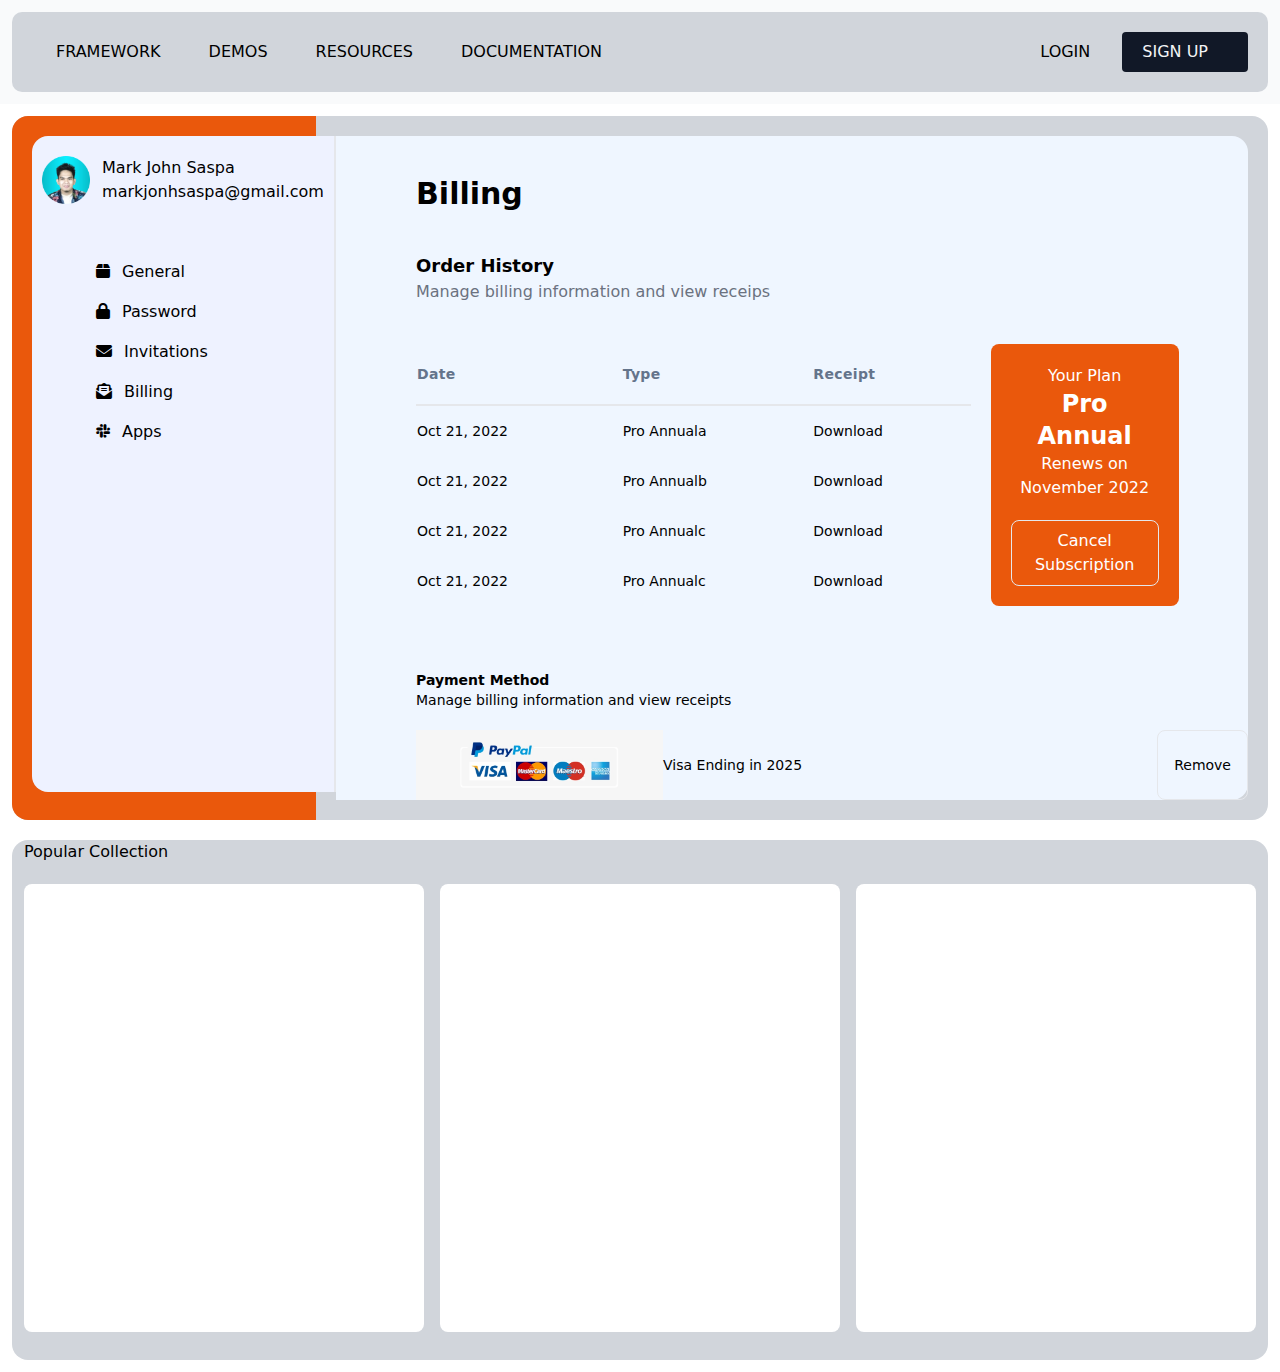
<file: fetchPublicApi/index.html>
<!doctype html>
<html>
<head>
  <meta charset="UTF-8">
  <meta name="viewport" content="width=device-width, initial-scale=1.0">
  <link href="./styles.css" rel="stylesheet">
  <link rel="stylesheet" href="https://cdnjs.cloudflare.com/ajax/libs/font-awesome/6.2.0/css/all.min.css">
  <title>The Tailwind</title>
</head>
<body class="box-border">
  <!--navigation-->
  <nav class="bg-gray-50 p-3">
    <div id="toggle" class="absolute top-4 left-3/4 w-1/5 md:top-10 md:right-10 md:hidden bg-gray-400 px-6 py-3 rounded-xl text-lg"><i class="m-auto fa-solid fa-bars"></i></div>
    <div id="navigation" class="overflow-hidden w-full uppercase bg-gray-300 h-60 md:h-20 flex flex-col md:flex-row md:justify-between md:items-center rounded-[10px]">
        <ul class="md:flex md:justify-center md:items-center ml-5">
          <li class="px-1 w-1/2 md:px-2 lg:px-6 py-1 md:py-1 lg:py-2 hover:bg-gray-200 rounded"><a href="#">Framework</a></li>
          <li class="px-1 w-1/2 md:px-2 lg:px-6 py-1 md:py-1 lg:py-2 hover:bg-gray-200 rounded"><a href="#">Demos</a></li>
          <li class="px-1 w-1/2 md:px-2 lg:px-6 py-1 md:py-1 lg:py-2 hover:bg-gray-200 rounded"><a href="#">Resources</a></li>
          <li class="px-1 w-1/2 md:px-2 lg:px-6 py-1 md:py-1 lg:py-2 hover:bg-gray-200 rounded"><a href="#">Documentation</a></li>
        </ul>
      <div>
        <ul class="md:mr-5 h-20 w-full mt-5 md:mt-0 block md:flex md:flex-row md:justify-between md:items-center">
          <li class="px-5 py-2 w-1/2 mb-1 md:mb-0 ml-6 md:mr-3 md:ml-0 hover:bg-gray-200 rounded"><a href="#">login</a></li>
          <li class="px-5 py-2 w-1/2 ml-6 md:ml-0 md:w-full md:mr-5 bg-gray-900 text-gray-100 rounded"><a href="#">Sign up</a></li>
        </ul>
      </div>
    </div>
  </nav>

  <!--Framework-->
  <section class="overflow-hidden bg-gray-300 flex flex-col h-auto lg:grid mx-3 md:m-3 lg:grid-rows-1 lg:grid-cols-12 p-2 md:p-3 lg:p-5 rounded-md md:rounded-xl lg:rounded-2xl">
    <!--Left Side in large, top side in small-->
    <div id="shadow" class="shadow mb-2 lg:mb-none bg-indigo-50 w-full lg:border-r-2 md:col-span-3 h-auto rounded-md lg:rounded-tl-2xl lg:rounded-tr-none lg:rounded-br-none rounded-bl-md lg:rounded-bl-2xl">
      <div class="flex justify-center items-center mt-2 md:mt-5 lg-mt-16 ">
        <!--Profile Image-->
        <img src="./images/profile2.png" class="w-12 h-auto mr-3" />
        <!--Name and Email-->
        <div class="flex flex-col">
          <h3>Mark John Saspa</h3>
          <p>markjonhsaspa@gmail.com</p>
        </div>
      </div>
      <div class="mt-3 md:mt-5 ml-12 lg:mt-12 md:ml-16">
        <ul class="leading-10 pointer-events-auto">
          <li><i class="fa-solid fa-box mr-3"></i>General</li>
          <li><i class="fa-solid fa-lock mr-3"></i>Password</li>
          <li><i class="fa-solid fa-envelope mr-3"></i>Invitations</li>
          <li><i class="fa-solid fa-envelope-open-text mr-3"></i>Billing</li>
          <li><i class="fa-brands fa-slack mr-3"></i>Apps</li>
        </ul>
      </div>
    </div>
    <!--Right Side-->
    <div class="bg-blue-50 box-border w-full md:col-span-9 h-auto rounded-md lg:rounded-tr-2xl lg:rounded-tl-none lg:rounded-bl-none rounded-br-md lg:rounded-br-2xl">
      <div class="lg:ml-20">
        <h1 class="p-5 lg:p-0 md:mt-10 font-bold text-3xl">Billing</h1>
        <div>
          <!--Order history & Plan-->
          <div>
            <!--Title-->
            <div class="p-5 lg:p-0 md:my-10">
              <h3 class="text-lg font-bold">Order History</h3>
              <p class="text-gray-500">Manage billing information and view receips</p>
            </div>
            <!--Table-->
            <div class="p-5 lg:p-0 lg:grid grid-cols-12 md:mb-16">
              <table class="box-sizing w-full box-border col-start-1 col-end-9 overflow-hidden mb-5 lg:mb-0">
                <thead class="text-slate-500 border-b-2 border-gray">
                  <tr class="mb-4">
                    <th class="py-3 md:py-5 text-sm font-semibold tracking-wide text-left ">Date</th>
                    <th class="py-3 md:py-5 text-sm font-semibold tracking-wide text-left">Type</th>
                    <th class="py-3 md:py-5 text-sm font-semibold tracking-wide text-left">Receipt</th>
                  </tr>
                </thead>
                <tbody>
                  <tr class="hover:border mt-2 border-box hover:rounded hover:bg-slate-100 text-sm ">
                    <td class="py-2 my-4">Oct 21, 2022</td>
                    <td class="py-2 my-4">Pro Annuala</td>
                    <td class="py-2 my-4">Download</td>
                  </tr>
                  <tr class="hover:border mt-2 border-box hover:rounded hover:bg-slate-100 text-sm ">
                    <td class="py-2 my-4">Oct 21, 2022</td>
                    <td class="py-2 my-4">Pro Annualb</td>
                    <td class="py-2 my-4">Download</td>
                  </tr>
                  <tr class="hover:border mt-2 border-box hover:rounded hover:bg-slate-100 text-sm ">
                    <td class="py-2 my-4">Oct 21, 2022</td>
                    <td class="py-2 my-4">Pro Annualc</td>
                    <td class="py-2 my-4">Download</td>
                  </tr>
                  <tr class="hover:border mt-2 border-box hover:rounded hover:bg-slate-100 text-sm ">
                    <td class="py-2 my-4">Oct 21, 2022</td>
                    <td class="py-2 my-4">Pro Annualc</td>
                    <td class="py-2 my-4">Download</td>
                  </tr>
                </tbody>
              </table>
              <!--Plan-->
              <div class="lg:ml-5 lg:mt-0 col-start-9 col-end-12 bg-orange-600 text-center p-5 rounded-lg text-white">
                <p>Your Plan</p>
                <h2 class="font-bold text-2xl">Pro Annual</h2>
                <p>Renews on November 2022</p>
                <button class="mt-2 lg:mt-5 py-1 px-3 md:px-2 lg:py-2 border rounded-lg hover:bg-white hover:text-orange-600">Cancel Subscription</button>
              </div>
            </div>

          </div>
        <!--Payment Method-->
          <div class="px-5 lg:px-0 text-sm">
            <h2 class="font-semibold">Payment Method</h2>
            <p>Manage billing information and view receipts</p>
            <div class="mt-5 flex">
              <div class="flex items-center">
                <img src="./images/payment.jpg" class="w-1/3 items-center" alt="Payment Method"><span>Visa Ending in 2025</span></div>
            <button class="px-4 py-0 rounded-lg hover:bg-orange-600 hover:text-white border">Remove</button>
            </div>
          </div>
        </div>
      </div>
    </div>
  </section>

  <!--Carousel Images-->
  <section class="bg-gray-300 lg:m-3 lg:px-3 rounded md:rounded-2xl mx-3 md:m-3">
    <h1 class="my-5">Popular Collection</h1>
    <!--Sort Options-->
    <div></div>
    <!--Images (Three divs)-->
    <div class="lg:grid lg:grid-cols-12 flex flex-col lg:w-full lg:gap-4">
      <!--First Major Div-->
      <div class="h-auto row bg-white rounded-lg overflow-hidden col-start-1 col-end-5 grid col-span-12 gap-1 md:gap-2 lg:gap-3 md:mb-7 md:mx-7 mx-3 lg:mx-0 p-2 mb-3">
        <!--Main Div-->
        <div class="overflow-hidden images rounded md:rounded-md lg:rounded-lg h-80 col-start-1 col-end-12"></div>
        <!--3 Options Images-->
        <div class="images rounded md:rounded-md lg:rounded-lg  overflow-hidden col-start-1 col-end-5"></div>
        <div class="images rounded md:rounded-md lg:rounded-lg  overflow-hidden col-start-5 col-end-9"></div>
        <div class="images rounded md:rounded-md lg:rounded-lg  overflow-hidden col-start-9 col-end-12"></div>
      </div>


      <!--Middle Div-->
      <div class="h-auto row bg-white rounded-lg overflow-hidden col-start-5 col-end-9 grid col-span-12 gap-1 md:gap-2 lg:gap-3 md:mb-7 md:mx-7 mx-3 lg:mx-0 p-2 mb-3">
        <!--Main Div-->
        <div class="overflow-hidden images rounded md:rounded-md lg:rounded-lg h-80 col-start-1 col-end-12"></div>
        <!--3 Options Images-->
        <div class="images rounded md:rounded-md lg:rounded-lg overflow-hidden col-start-1 col-end-5"></div>
        <div class="images rounded md:rounded-md lg:rounded-lg overflow-hidden col-start-5 col-end-9"></div>
        <div class="images rounded md:rounded-md lg:rounded-lg overflow-hidden col-start-9 col-end-12"></div>
      </div>


      <!--Last Div-->
      <div class="h-auto row bg-white rounded-lg overflow-hidden col-start-9 col-end-13 grid col-span-12 gap-1 md:gap-2 lg:gap-3 md:mb-7 md:mx-7 mx-3 lg:mx-0 p-2 mb-3">
        <!--Main Div-->
        <div class="overflow-hidden images rounded md:rounded-md lg:rounded-lg h-80 col-start-1 col-end-12"></div>
        <!--3 Options Images-->
        <div class="images rounded md:rounded-md lg:rounded-lg overflow-hidden col-start-1 col-end-5"></div>
        <div class="images rounded md:rounded-md lg:rounded-lg overflow-hidden col-start-5 col-end-9"></div>
        <div class="images rounded md:rounded-md lg:rounded-lg overflow-hidden col-start-9 col-end-12"></div>
      </div>

    </div>
  </section>
</body>
<script src="index.js"></script>
</html>
</file>
<file: fetchPublicApi/styles.css>
/*
! tailwindcss v3.2.3 | MIT License | https://tailwindcss.com
*/

/*
1. Prevent padding and border from affecting element width. (https://github.com/mozdevs/cssremedy/issues/4)
2. Allow adding a border to an element by just adding a border-width. (https://github.com/tailwindcss/tailwindcss/pull/116)
*/

*,
::before,
::after {
  box-sizing: border-box;
  /* 1 */
  border-width: 0;
  /* 2 */
  border-style: solid;
  /* 2 */
  border-color: #e5e7eb;
  /* 2 */
}

::before,
::after {
  --tw-content: '';
}

/*
1. Use a consistent sensible line-height in all browsers.
2. Prevent adjustments of font size after orientation changes in iOS.
3. Use a more readable tab size.
4. Use the user's configured `sans` font-family by default.
5. Use the user's configured `sans` font-feature-settings by default.
*/

html {
  line-height: 1.5;
  /* 1 */
  -webkit-text-size-adjust: 100%;
  /* 2 */
  -moz-tab-size: 4;
  /* 3 */
  -o-tab-size: 4;
     tab-size: 4;
  /* 3 */
  font-family: ui-sans-serif, system-ui, -apple-system, BlinkMacSystemFont, "Segoe UI", Roboto, "Helvetica Neue", Arial, "Noto Sans", sans-serif, "Apple Color Emoji", "Segoe UI Emoji", "Segoe UI Symbol", "Noto Color Emoji";
  /* 4 */
  font-feature-settings: normal;
  /* 5 */
}

/*
1. Remove the margin in all browsers.
2. Inherit line-height from `html` so users can set them as a class directly on the `html` element.
*/

body {
  margin: 0;
  /* 1 */
  line-height: inherit;
  /* 2 */
}

/*
1. Add the correct height in Firefox.
2. Correct the inheritance of border color in Firefox. (https://bugzilla.mozilla.org/show_bug.cgi?id=190655)
3. Ensure horizontal rules are visible by default.
*/

hr {
  height: 0;
  /* 1 */
  color: inherit;
  /* 2 */
  border-top-width: 1px;
  /* 3 */
}

/*
Add the correct text decoration in Chrome, Edge, and Safari.
*/

abbr:where([title]) {
  -webkit-text-decoration: underline dotted;
          text-decoration: underline dotted;
}

/*
Remove the default font size and weight for headings.
*/

h1,
h2,
h3,
h4,
h5,
h6 {
  font-size: inherit;
  font-weight: inherit;
}

/*
Reset links to optimize for opt-in styling instead of opt-out.
*/

a {
  color: inherit;
  text-decoration: inherit;
}

/*
Add the correct font weight in Edge and Safari.
*/

b,
strong {
  font-weight: bolder;
}

/*
1. Use the user's configured `mono` font family by default.
2. Correct the odd `em` font sizing in all browsers.
*/

code,
kbd,
samp,
pre {
  font-family: ui-monospace, SFMono-Regular, Menlo, Monaco, Consolas, "Liberation Mono", "Courier New", monospace;
  /* 1 */
  font-size: 1em;
  /* 2 */
}

/*
Add the correct font size in all browsers.
*/

small {
  font-size: 80%;
}

/*
Prevent `sub` and `sup` elements from affecting the line height in all browsers.
*/

sub,
sup {
  font-size: 75%;
  line-height: 0;
  position: relative;
  vertical-align: baseline;
}

sub {
  bottom: -0.25em;
}

sup {
  top: -0.5em;
}

/*
1. Remove text indentation from table contents in Chrome and Safari. (https://bugs.chromium.org/p/chromium/issues/detail?id=999088, https://bugs.webkit.org/show_bug.cgi?id=201297)
2. Correct table border color inheritance in all Chrome and Safari. (https://bugs.chromium.org/p/chromium/issues/detail?id=935729, https://bugs.webkit.org/show_bug.cgi?id=195016)
3. Remove gaps between table borders by default.
*/

table {
  text-indent: 0;
  /* 1 */
  border-color: inherit;
  /* 2 */
  border-collapse: collapse;
  /* 3 */
}

/*
1. Change the font styles in all browsers.
2. Remove the margin in Firefox and Safari.
3. Remove default padding in all browsers.
*/

button,
input,
optgroup,
select,
textarea {
  font-family: inherit;
  /* 1 */
  font-size: 100%;
  /* 1 */
  font-weight: inherit;
  /* 1 */
  line-height: inherit;
  /* 1 */
  color: inherit;
  /* 1 */
  margin: 0;
  /* 2 */
  padding: 0;
  /* 3 */
}

/*
Remove the inheritance of text transform in Edge and Firefox.
*/

button,
select {
  text-transform: none;
}

/*
1. Correct the inability to style clickable types in iOS and Safari.
2. Remove default button styles.
*/

button,
[type='button'],
[type='reset'],
[type='submit'] {
  -webkit-appearance: button;
  /* 1 */
  background-color: transparent;
  /* 2 */
  background-image: none;
  /* 2 */
}

/*
Use the modern Firefox focus style for all focusable elements.
*/

:-moz-focusring {
  outline: auto;
}

/*
Remove the additional `:invalid` styles in Firefox. (https://github.com/mozilla/gecko-dev/blob/2f9eacd9d3d995c937b4251a5557d95d494c9be1/layout/style/res/forms.css#L728-L737)
*/

:-moz-ui-invalid {
  box-shadow: none;
}

/*
Add the correct vertical alignment in Chrome and Firefox.
*/

progress {
  vertical-align: baseline;
}

/*
Correct the cursor style of increment and decrement buttons in Safari.
*/

::-webkit-inner-spin-button,
::-webkit-outer-spin-button {
  height: auto;
}

/*
1. Correct the odd appearance in Chrome and Safari.
2. Correct the outline style in Safari.
*/

[type='search'] {
  -webkit-appearance: textfield;
  /* 1 */
  outline-offset: -2px;
  /* 2 */
}

/*
Remove the inner padding in Chrome and Safari on macOS.
*/

::-webkit-search-decoration {
  -webkit-appearance: none;
}

/*
1. Correct the inability to style clickable types in iOS and Safari.
2. Change font properties to `inherit` in Safari.
*/

::-webkit-file-upload-button {
  -webkit-appearance: button;
  /* 1 */
  font: inherit;
  /* 2 */
}

/*
Add the correct display in Chrome and Safari.
*/

summary {
  display: list-item;
}

/*
Removes the default spacing and border for appropriate elements.
*/

blockquote,
dl,
dd,
h1,
h2,
h3,
h4,
h5,
h6,
hr,
figure,
p,
pre {
  margin: 0;
}

fieldset {
  margin: 0;
  padding: 0;
}

legend {
  padding: 0;
}

ol,
ul,
menu {
  list-style: none;
  margin: 0;
  padding: 0;
}

/*
Prevent resizing textareas horizontally by default.
*/

textarea {
  resize: vertical;
}

/*
1. Reset the default placeholder opacity in Firefox. (https://github.com/tailwindlabs/tailwindcss/issues/3300)
2. Set the default placeholder color to the user's configured gray 400 color.
*/

input::-moz-placeholder, textarea::-moz-placeholder {
  opacity: 1;
  /* 1 */
  color: #9ca3af;
  /* 2 */
}

input::placeholder,
textarea::placeholder {
  opacity: 1;
  /* 1 */
  color: #9ca3af;
  /* 2 */
}

/*
Set the default cursor for buttons.
*/

button,
[role="button"] {
  cursor: pointer;
}

/*
Make sure disabled buttons don't get the pointer cursor.
*/

:disabled {
  cursor: default;
}

/*
1. Make replaced elements `display: block` by default. (https://github.com/mozdevs/cssremedy/issues/14)
2. Add `vertical-align: middle` to align replaced elements more sensibly by default. (https://github.com/jensimmons/cssremedy/issues/14#issuecomment-634934210)
   This can trigger a poorly considered lint error in some tools but is included by design.
*/

img,
svg,
video,
canvas,
audio,
iframe,
embed,
object {
  display: block;
  /* 1 */
  vertical-align: middle;
  /* 2 */
}

/*
Constrain images and videos to the parent width and preserve their intrinsic aspect ratio. (https://github.com/mozdevs/cssremedy/issues/14)
*/

img,
video {
  max-width: 100%;
  height: auto;
}

/* Make elements with the HTML hidden attribute stay hidden by default */

[hidden] {
  display: none;
}

*, ::before, ::after {
  --tw-border-spacing-x: 0;
  --tw-border-spacing-y: 0;
  --tw-translate-x: 0;
  --tw-translate-y: 0;
  --tw-rotate: 0;
  --tw-skew-x: 0;
  --tw-skew-y: 0;
  --tw-scale-x: 1;
  --tw-scale-y: 1;
  --tw-pan-x:  ;
  --tw-pan-y:  ;
  --tw-pinch-zoom:  ;
  --tw-scroll-snap-strictness: proximity;
  --tw-ordinal:  ;
  --tw-slashed-zero:  ;
  --tw-numeric-figure:  ;
  --tw-numeric-spacing:  ;
  --tw-numeric-fraction:  ;
  --tw-ring-inset:  ;
  --tw-ring-offset-width: 0px;
  --tw-ring-offset-color: #fff;
  --tw-ring-color: rgb(59 130 246 / 0.5);
  --tw-ring-offset-shadow: 0 0 #0000;
  --tw-ring-shadow: 0 0 #0000;
  --tw-shadow: 0 0 #0000;
  --tw-shadow-colored: 0 0 #0000;
  --tw-blur:  ;
  --tw-brightness:  ;
  --tw-contrast:  ;
  --tw-grayscale:  ;
  --tw-hue-rotate:  ;
  --tw-invert:  ;
  --tw-saturate:  ;
  --tw-sepia:  ;
  --tw-drop-shadow:  ;
  --tw-backdrop-blur:  ;
  --tw-backdrop-brightness:  ;
  --tw-backdrop-contrast:  ;
  --tw-backdrop-grayscale:  ;
  --tw-backdrop-hue-rotate:  ;
  --tw-backdrop-invert:  ;
  --tw-backdrop-opacity:  ;
  --tw-backdrop-saturate:  ;
  --tw-backdrop-sepia:  ;
}

::backdrop {
  --tw-border-spacing-x: 0;
  --tw-border-spacing-y: 0;
  --tw-translate-x: 0;
  --tw-translate-y: 0;
  --tw-rotate: 0;
  --tw-skew-x: 0;
  --tw-skew-y: 0;
  --tw-scale-x: 1;
  --tw-scale-y: 1;
  --tw-pan-x:  ;
  --tw-pan-y:  ;
  --tw-pinch-zoom:  ;
  --tw-scroll-snap-strictness: proximity;
  --tw-ordinal:  ;
  --tw-slashed-zero:  ;
  --tw-numeric-figure:  ;
  --tw-numeric-spacing:  ;
  --tw-numeric-fraction:  ;
  --tw-ring-inset:  ;
  --tw-ring-offset-width: 0px;
  --tw-ring-offset-color: #fff;
  --tw-ring-color: rgb(59 130 246 / 0.5);
  --tw-ring-offset-shadow: 0 0 #0000;
  --tw-ring-shadow: 0 0 #0000;
  --tw-shadow: 0 0 #0000;
  --tw-shadow-colored: 0 0 #0000;
  --tw-blur:  ;
  --tw-brightness:  ;
  --tw-contrast:  ;
  --tw-grayscale:  ;
  --tw-hue-rotate:  ;
  --tw-invert:  ;
  --tw-saturate:  ;
  --tw-sepia:  ;
  --tw-drop-shadow:  ;
  --tw-backdrop-blur:  ;
  --tw-backdrop-brightness:  ;
  --tw-backdrop-contrast:  ;
  --tw-backdrop-grayscale:  ;
  --tw-backdrop-hue-rotate:  ;
  --tw-backdrop-invert:  ;
  --tw-backdrop-opacity:  ;
  --tw-backdrop-saturate:  ;
  --tw-backdrop-sepia:  ;
}

.pointer-events-auto {
  pointer-events: auto;
}

.absolute {
  position: absolute;
}

.top-4 {
  top: 1rem;
}

.left-3\/4 {
  left: 75%;
}

.col-span-12 {
  grid-column: span 12 / span 12;
}

.col-start-1 {
  grid-column-start: 1;
}

.col-start-9 {
  grid-column-start: 9;
}

.col-start-5 {
  grid-column-start: 5;
}

.col-end-9 {
  grid-column-end: 9;
}

.col-end-12 {
  grid-column-end: 12;
}

.col-end-5 {
  grid-column-end: 5;
}

.col-end-13 {
  grid-column-end: 13;
}

.m-auto {
  margin: auto;
}

.mx-3 {
  margin-left: 0.75rem;
  margin-right: 0.75rem;
}

.my-4 {
  margin-top: 1rem;
  margin-bottom: 1rem;
}

.my-5 {
  margin-top: 1.25rem;
  margin-bottom: 1.25rem;
}

.ml-5 {
  margin-left: 1.25rem;
}

.mt-5 {
  margin-top: 1.25rem;
}

.mb-1 {
  margin-bottom: 0.25rem;
}

.ml-6 {
  margin-left: 1.5rem;
}

.mb-2 {
  margin-bottom: 0.5rem;
}

.mt-2 {
  margin-top: 0.5rem;
}

.mr-3 {
  margin-right: 0.75rem;
}

.mt-3 {
  margin-top: 0.75rem;
}

.ml-12 {
  margin-left: 3rem;
}

.mb-5 {
  margin-bottom: 1.25rem;
}

.mb-4 {
  margin-bottom: 1rem;
}

.mb-3 {
  margin-bottom: 0.75rem;
}

.box-border {
  box-sizing: border-box;
}

.block {
  display: block;
}

.flex {
  display: flex;
}

.table {
  display: table;
}

.grid {
  display: grid;
}

.h-60 {
  height: 15rem;
}

.h-20 {
  height: 5rem;
}

.h-auto {
  height: auto;
}

.h-80 {
  height: 20rem;
}

.w-1\/5 {
  width: 20%;
}

.w-full {
  width: 100%;
}

.w-1\/2 {
  width: 50%;
}

.w-12 {
  width: 3rem;
}

.w-1\/3 {
  width: 33.333333%;
}

.cursor-pointer {
  cursor: pointer;
}

.grid-cols-12 {
  grid-template-columns: repeat(12, minmax(0, 1fr));
}

.flex-col {
  flex-direction: column;
}

.items-center {
  align-items: center;
}

.justify-center {
  justify-content: center;
}

.gap-1 {
  gap: 0.25rem;
}

.overflow-hidden {
  overflow: hidden;
}

.rounded-xl {
  border-radius: 0.75rem;
}

.rounded-\[10px\] {
  border-radius: 10px;
}

.rounded {
  border-radius: 0.25rem;
}

.rounded-md {
  border-radius: 0.375rem;
}

.rounded-lg {
  border-radius: 0.5rem;
}

.rounded-bl-md {
  border-bottom-left-radius: 0.375rem;
}

.rounded-br-md {
  border-bottom-right-radius: 0.375rem;
}

.border {
  border-width: 1px;
}

.border-l-4 {
  border-left-width: 4px;
}

.border-b-2 {
  border-bottom-width: 2px;
}

.border-orange-600 {
  --tw-border-opacity: 1;
  border-color: rgb(234 88 12 / var(--tw-border-opacity));
}

.bg-gray-50 {
  --tw-bg-opacity: 1;
  background-color: rgb(249 250 251 / var(--tw-bg-opacity));
}

.bg-gray-400 {
  --tw-bg-opacity: 1;
  background-color: rgb(156 163 175 / var(--tw-bg-opacity));
}

.bg-gray-300 {
  --tw-bg-opacity: 1;
  background-color: rgb(209 213 219 / var(--tw-bg-opacity));
}

.bg-gray-900 {
  --tw-bg-opacity: 1;
  background-color: rgb(17 24 39 / var(--tw-bg-opacity));
}

.bg-indigo-50 {
  --tw-bg-opacity: 1;
  background-color: rgb(238 242 255 / var(--tw-bg-opacity));
}

.bg-blue-50 {
  --tw-bg-opacity: 1;
  background-color: rgb(239 246 255 / var(--tw-bg-opacity));
}

.bg-orange-600 {
  --tw-bg-opacity: 1;
  background-color: rgb(234 88 12 / var(--tw-bg-opacity));
}

.bg-white {
  --tw-bg-opacity: 1;
  background-color: rgb(255 255 255 / var(--tw-bg-opacity));
}

.p-3 {
  padding: 0.75rem;
}

.p-2 {
  padding: 0.5rem;
}

.p-5 {
  padding: 1.25rem;
}

.px-6 {
  padding-left: 1.5rem;
  padding-right: 1.5rem;
}

.py-3 {
  padding-top: 0.75rem;
  padding-bottom: 0.75rem;
}

.px-1 {
  padding-left: 0.25rem;
  padding-right: 0.25rem;
}

.py-1 {
  padding-top: 0.25rem;
  padding-bottom: 0.25rem;
}

.px-5 {
  padding-left: 1.25rem;
  padding-right: 1.25rem;
}

.py-2 {
  padding-top: 0.5rem;
  padding-bottom: 0.5rem;
}

.px-3 {
  padding-left: 0.75rem;
  padding-right: 0.75rem;
}

.px-4 {
  padding-left: 1rem;
  padding-right: 1rem;
}

.py-0 {
  padding-top: 0px;
  padding-bottom: 0px;
}

.pl-3 {
  padding-left: 0.75rem;
}

.text-left {
  text-align: left;
}

.text-center {
  text-align: center;
}

.text-lg {
  font-size: 1.125rem;
  line-height: 1.75rem;
}

.text-3xl {
  font-size: 1.875rem;
  line-height: 2.25rem;
}

.text-sm {
  font-size: 0.875rem;
  line-height: 1.25rem;
}

.text-2xl {
  font-size: 1.5rem;
  line-height: 2rem;
}

.font-bold {
  font-weight: 700;
}

.font-semibold {
  font-weight: 600;
}

.uppercase {
  text-transform: uppercase;
}

.leading-10 {
  line-height: 2.5rem;
}

.tracking-wide {
  letter-spacing: 0.025em;
}

.text-gray-100 {
  --tw-text-opacity: 1;
  color: rgb(243 244 246 / var(--tw-text-opacity));
}

.text-gray-500 {
  --tw-text-opacity: 1;
  color: rgb(107 114 128 / var(--tw-text-opacity));
}

.text-slate-500 {
  --tw-text-opacity: 1;
  color: rgb(100 116 139 / var(--tw-text-opacity));
}

.text-white {
  --tw-text-opacity: 1;
  color: rgb(255 255 255 / var(--tw-text-opacity));
}

.shadow {
  --tw-shadow: 0 1px 3px 0 rgb(0 0 0 / 0.1), 0 1px 2px -1px rgb(0 0 0 / 0.1);
  --tw-shadow-colored: 0 1px 3px 0 var(--tw-shadow-color), 0 1px 2px -1px var(--tw-shadow-color);
  box-shadow: var(--tw-ring-offset-shadow, 0 0 #0000), var(--tw-ring-shadow, 0 0 #0000), var(--tw-shadow);
}

.h2 {
  color: #fe0020;
}

/*for complex*/

.hide {
  display: none !important;
}

.shadow {
  box-shadow: -50px 0px 0px 30px #ea580c;
}

.box-sizing {
  box-sizing: border-box !important;
}

.row {
  grid-template-rows: auto 100px;
}

.col {
  grid-template-columns: repeat(auto-fit, minmax(100px, 1fr));
}

.active-li {
  border-left-width: 4px;
  --tw-border-opacity: 1;
  border-color: rgb(234 88 12 / var(--tw-border-opacity));
  padding-left: 0.75rem;
}

.hover\:rounded:hover {
  border-radius: 0.25rem;
}

.hover\:border:hover {
  border-width: 1px;
}

.hover\:bg-gray-200:hover {
  --tw-bg-opacity: 1;
  background-color: rgb(229 231 235 / var(--tw-bg-opacity));
}

.hover\:bg-slate-100:hover {
  --tw-bg-opacity: 1;
  background-color: rgb(241 245 249 / var(--tw-bg-opacity));
}

.hover\:bg-white:hover {
  --tw-bg-opacity: 1;
  background-color: rgb(255 255 255 / var(--tw-bg-opacity));
}

.hover\:bg-orange-600:hover {
  --tw-bg-opacity: 1;
  background-color: rgb(234 88 12 / var(--tw-bg-opacity));
}

.hover\:text-orange-600:hover {
  --tw-text-opacity: 1;
  color: rgb(234 88 12 / var(--tw-text-opacity));
}

.hover\:text-white:hover {
  --tw-text-opacity: 1;
  color: rgb(255 255 255 / var(--tw-text-opacity));
}

@media (min-width: 768px) {
  .md\:top-10 {
    top: 2.5rem;
  }

  .md\:right-10 {
    right: 2.5rem;
  }

  .md\:col-span-3 {
    grid-column: span 3 / span 3;
  }

  .md\:col-span-9 {
    grid-column: span 9 / span 9;
  }

  .md\:m-3 {
    margin: 0.75rem;
  }

  .md\:my-10 {
    margin-top: 2.5rem;
    margin-bottom: 2.5rem;
  }

  .md\:mx-7 {
    margin-left: 1.75rem;
    margin-right: 1.75rem;
  }

  .md\:mr-5 {
    margin-right: 1.25rem;
  }

  .md\:mt-0 {
    margin-top: 0px;
  }

  .md\:mb-0 {
    margin-bottom: 0px;
  }

  .md\:mr-3 {
    margin-right: 0.75rem;
  }

  .md\:ml-0 {
    margin-left: 0px;
  }

  .md\:mt-5 {
    margin-top: 1.25rem;
  }

  .md\:ml-16 {
    margin-left: 4rem;
  }

  .md\:mt-10 {
    margin-top: 2.5rem;
  }

  .md\:mb-16 {
    margin-bottom: 4rem;
  }

  .md\:mb-7 {
    margin-bottom: 1.75rem;
  }

  .md\:flex {
    display: flex;
  }

  .md\:hidden {
    display: none;
  }

  .md\:h-20 {
    height: 5rem;
  }

  .md\:w-full {
    width: 100%;
  }

  .md\:flex-row {
    flex-direction: row;
  }

  .md\:items-center {
    align-items: center;
  }

  .md\:justify-center {
    justify-content: center;
  }

  .md\:justify-between {
    justify-content: space-between;
  }

  .md\:gap-2 {
    gap: 0.5rem;
  }

  .md\:rounded-xl {
    border-radius: 0.75rem;
  }

  .md\:rounded-2xl {
    border-radius: 1rem;
  }

  .md\:rounded-md {
    border-radius: 0.375rem;
  }

  .md\:p-3 {
    padding: 0.75rem;
  }

  .md\:px-2 {
    padding-left: 0.5rem;
    padding-right: 0.5rem;
  }

  .md\:py-1 {
    padding-top: 0.25rem;
    padding-bottom: 0.25rem;
  }

  .md\:py-5 {
    padding-top: 1.25rem;
    padding-bottom: 1.25rem;
  }
}

@media (min-width: 1024px) {
  .lg\:m-3 {
    margin: 0.75rem;
  }

  .lg\:mx-0 {
    margin-left: 0px;
    margin-right: 0px;
  }

  .lg\:mt-12 {
    margin-top: 3rem;
  }

  .lg\:ml-20 {
    margin-left: 5rem;
  }

  .lg\:mb-0 {
    margin-bottom: 0px;
  }

  .lg\:ml-5 {
    margin-left: 1.25rem;
  }

  .lg\:mt-0 {
    margin-top: 0px;
  }

  .lg\:mt-5 {
    margin-top: 1.25rem;
  }

  .lg\:grid {
    display: grid;
  }

  .lg\:w-full {
    width: 100%;
  }

  .lg\:grid-cols-12 {
    grid-template-columns: repeat(12, minmax(0, 1fr));
  }

  .lg\:grid-rows-1 {
    grid-template-rows: repeat(1, minmax(0, 1fr));
  }

  .lg\:gap-4 {
    gap: 1rem;
  }

  .lg\:gap-3 {
    gap: 0.75rem;
  }

  .lg\:rounded-2xl {
    border-radius: 1rem;
  }

  .lg\:rounded-lg {
    border-radius: 0.5rem;
  }

  .lg\:rounded-tl-2xl {
    border-top-left-radius: 1rem;
  }

  .lg\:rounded-tr-none {
    border-top-right-radius: 0px;
  }

  .lg\:rounded-br-none {
    border-bottom-right-radius: 0px;
  }

  .lg\:rounded-bl-2xl {
    border-bottom-left-radius: 1rem;
  }

  .lg\:rounded-tr-2xl {
    border-top-right-radius: 1rem;
  }

  .lg\:rounded-tl-none {
    border-top-left-radius: 0px;
  }

  .lg\:rounded-bl-none {
    border-bottom-left-radius: 0px;
  }

  .lg\:rounded-br-2xl {
    border-bottom-right-radius: 1rem;
  }

  .lg\:border-r-2 {
    border-right-width: 2px;
  }

  .lg\:p-5 {
    padding: 1.25rem;
  }

  .lg\:p-0 {
    padding: 0px;
  }

  .lg\:px-6 {
    padding-left: 1.5rem;
    padding-right: 1.5rem;
  }

  .lg\:py-2 {
    padding-top: 0.5rem;
    padding-bottom: 0.5rem;
  }

  .lg\:px-0 {
    padding-left: 0px;
    padding-right: 0px;
  }

  .lg\:px-3 {
    padding-left: 0.75rem;
    padding-right: 0.75rem;
  }
}
</file>
